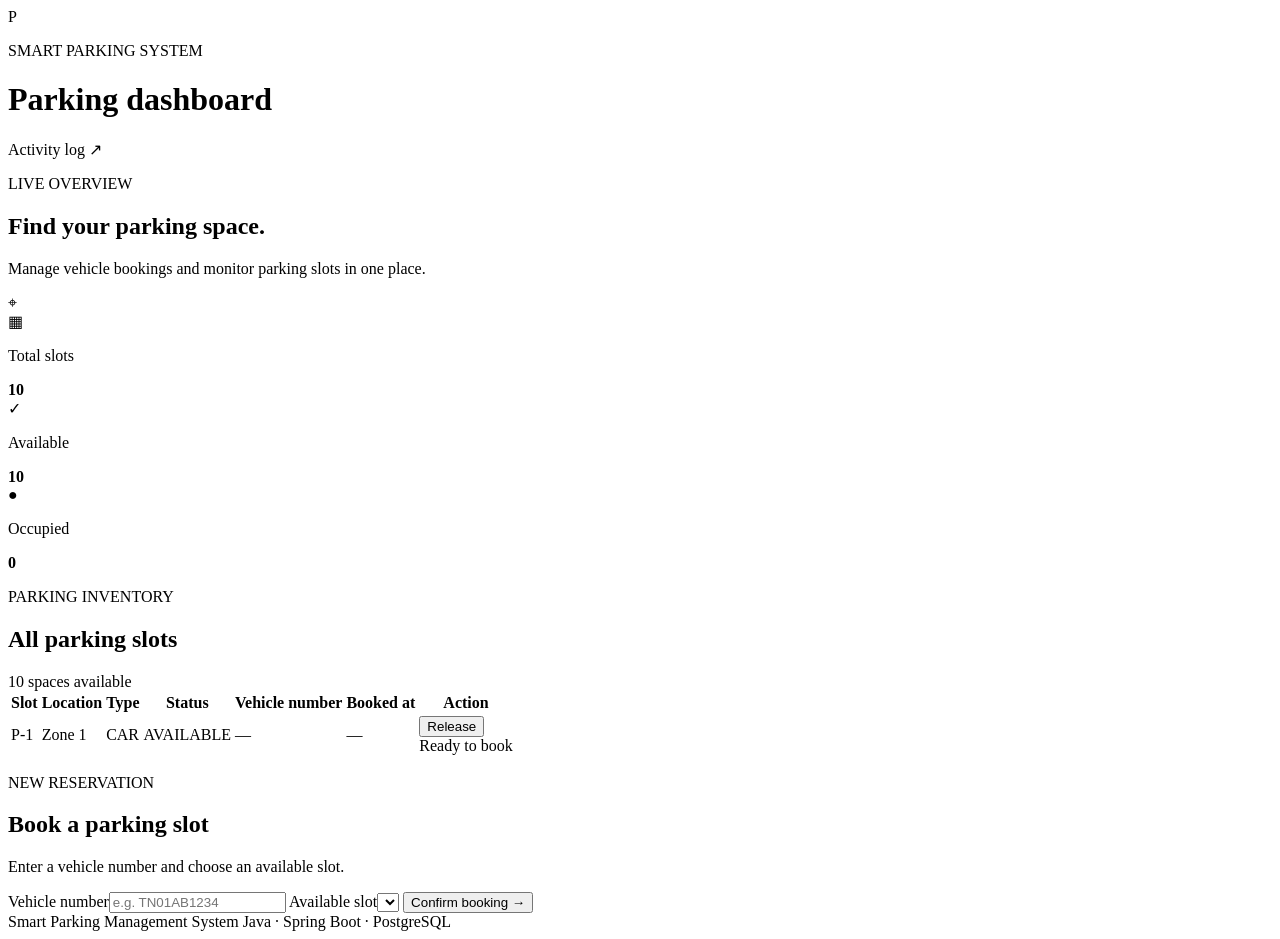
<file: index.html>
<!DOCTYPE html>
<html lang="en" xmlns:th="http://www.thymeleaf.org">
<head><meta charset="UTF-8"><meta name="viewport" content="width=device-width, initial-scale=1">
<title>Smart Parking Management</title><link rel="stylesheet" th:href="@{/style.css}"></head>
<body>
<header class="topbar"><div class="brand-mark">P</div><div><p class="eyebrow">SMART PARKING SYSTEM</p><h1>Parking dashboard</h1></div><a class="log-link" th:href="@{/logs}">Activity log ↗</a></header>
<main class="container">
<section class="intro"><div><p class="eyebrow">LIVE OVERVIEW</p><h2>Find your parking space.</h2><p class="muted">Manage vehicle bookings and monitor parking slots in one place.</p></div><div class="intro-icon">⌖</div></section>
<div th:if="${message}" class="notice success" th:text="${message}"></div><div th:if="${error}" class="notice error" th:text="${error}"></div>
<section class="stats">
<article class="stat-card"><span class="stat-icon">▦</span><p>Total slots</p><strong th:text="${slots.size()}">10</strong></article>
<article class="stat-card"><span class="stat-icon green">✓</span><p>Available</p><strong th:text="${available}">10</strong></article>
<article class="stat-card"><span class="stat-icon red">●</span><p>Occupied</p><strong th:text="${occupied}">0</strong></article>
</section>
<section class="panel"><div class="panel-heading"><div><p class="eyebrow">PARKING INVENTORY</p><h2>All parking slots</h2></div><span class="pill" th:text="${available} + ' spaces available'">10 spaces available</span></div>
<div class="table-wrap"><table><thead><tr><th>Slot</th><th>Location</th><th>Type</th><th>Status</th><th>Vehicle number</th><th>Booked at</th><th>Action</th></tr></thead><tbody>
<tr th:each="slot : ${slots}"><td class="slot-number" th:text="'P-' + ${slot.slot_id}">P-1</td><td th:text="${slot.location}">Zone 1</td>
<td><span class="type-pill" th:text="${slot.slot_type}">CAR</span></td>
<td><span class="status" th:classappend="${slot.status == 'AVAILABLE'} ? ' available' : ' occupied'" th:text="${slot.status}">AVAILABLE</span></td>
<td th:text="${slot.vehicle_no != null ? slot.vehicle_no : '—'}">—</td><td th:text="${slot.booked_at != null ? slot.booked_at : '—'}">—</td>
<td><form th:if="${slot.status == 'OCCUPIED'}" th:action="@{/release/{id}(id=${slot.slot_id})}" method="post"><button class="small-button secondary" type="submit">Release</button></form><span th:if="${slot.status == 'AVAILABLE'}" class="muted small">Ready to book</span></td></tr>
</tbody></table></div></section>
<section class="panel booking-panel"><div><p class="eyebrow">NEW RESERVATION</p><h2>Book a parking slot</h2><p class="muted">Enter a vehicle number and choose an available slot.</p></div>
<form class="booking-form" th:action="@{/book}" method="post"><label>Vehicle number<input name="vehicleNo" placeholder="e.g. TN01AB1234" maxlength="40" required></label>
<label>Available slot<select name="slotId" required><option th:each="slot : ${slots}" th:if="${slot.status == 'AVAILABLE'}" th:value="${slot.slot_id}" th:text="'P-' + ${slot.slot_id} + ' · ' + ${slot.slot_type} + ' · ' + ${slot.location}"></option></select></label>
<button type="submit" class="primary-button" th:disabled="${available == 0}">Confirm booking →</button></form></section>
<footer>Smart Parking Management System <span>Java · Spring Boot · PostgreSQL</span></footer>
</main></body></html>
</file>
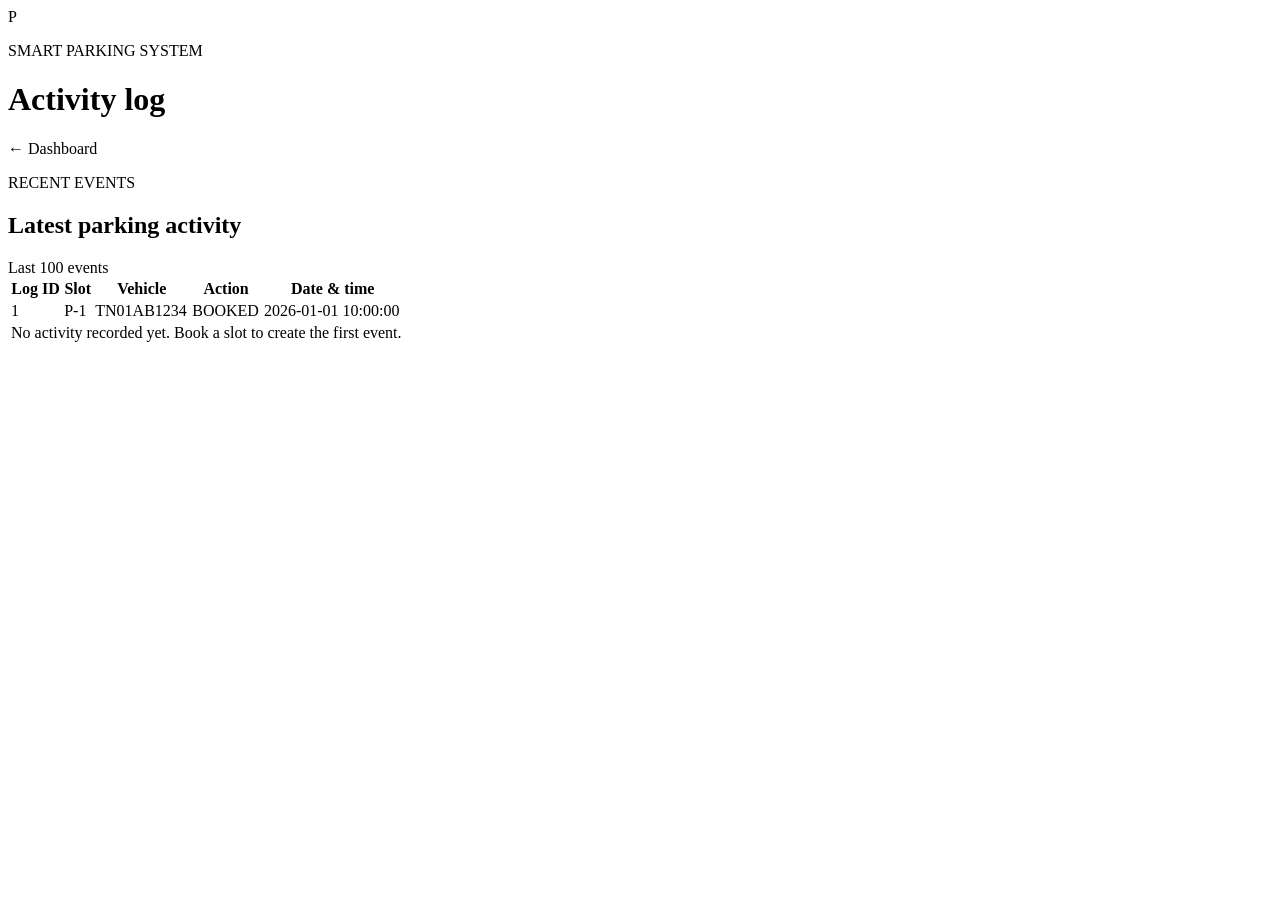
<file: logs.html>
<!DOCTYPE html>
<html lang="en" xmlns:th="http://www.thymeleaf.org"><head><meta charset="UTF-8"><meta name="viewport" content="width=device-width, initial-scale=1">
<title>Parking Activity Log</title><link rel="stylesheet" th:href="@{/style.css}"></head><body>
<header class="topbar"><div class="brand-mark">P</div><div><p class="eyebrow">SMART PARKING SYSTEM</p><h1>Activity log</h1></div><a class="log-link" th:href="@{/}">← Dashboard</a></header>
<main class="container"><section class="panel"><div class="panel-heading"><div><p class="eyebrow">RECENT EVENTS</p><h2>Latest parking activity</h2></div><span class="pill">Last 100 events</span></div>
<div class="table-wrap"><table><thead><tr><th>Log ID</th><th>Slot</th><th>Vehicle</th><th>Action</th><th>Date &amp; time</th></tr></thead><tbody>
<tr th:each="log : ${logs}"><td th:text="${log.log_id}">1</td><td class="slot-number" th:text="'P-' + ${log.slot_id}">P-1</td><td th:text="${log.vehicle_no}">TN01AB1234</td>
<td><span class="status" th:classappend="${log.action == 'BOOKED'} ? ' occupied' : ' available'" th:text="${log.action}">BOOKED</span></td><td th:text="${log.event_time}">2026-01-01 10:00:00</td></tr>
<tr th:if="${#lists.isEmpty(logs)}"><td colspan="5" class="empty">No activity recorded yet. Book a slot to create the first event.</td></tr>
</tbody></table></div></section></main></body></html>
</file>
